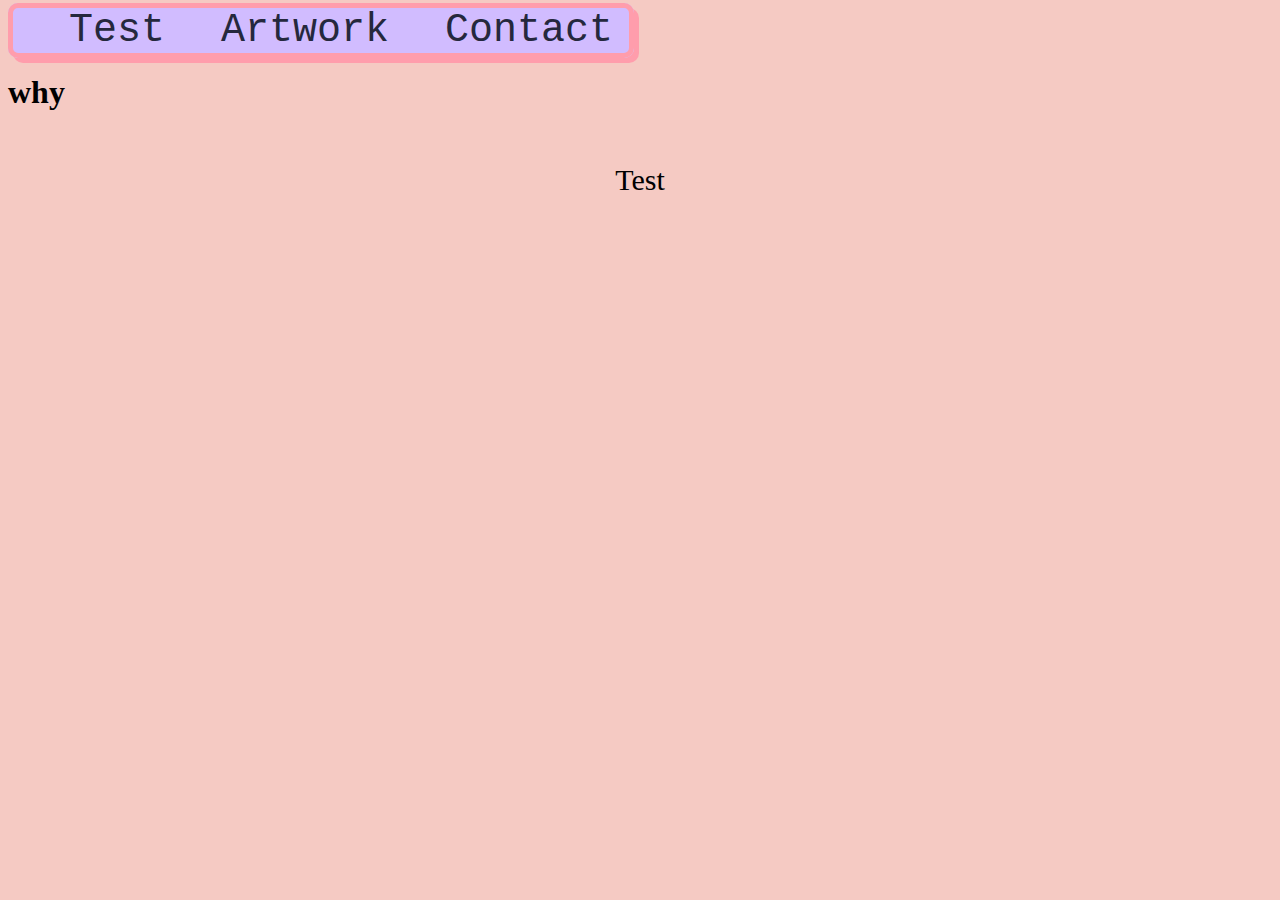
<file: Index.html>
<!DOCTYPE html>
<html>
<head>
    <title>Home</title>
    <link rel='stylesheet' href="styles.css"/>
</head>
<body>
    <div id="Nav">
    <ul>
        <li><a href="Test.html">Test</a></li>
        <li><a href="originalartwork.html">Artwork</a></li>
        <li><a href="Contact.html">Contact</a></li>
    </ul>
</div>

<h1> why </h1>

<div class="grid-container">
    <div class="about"></div>
    <p>Test </p>
  </div>



</body>

</html>
</file>
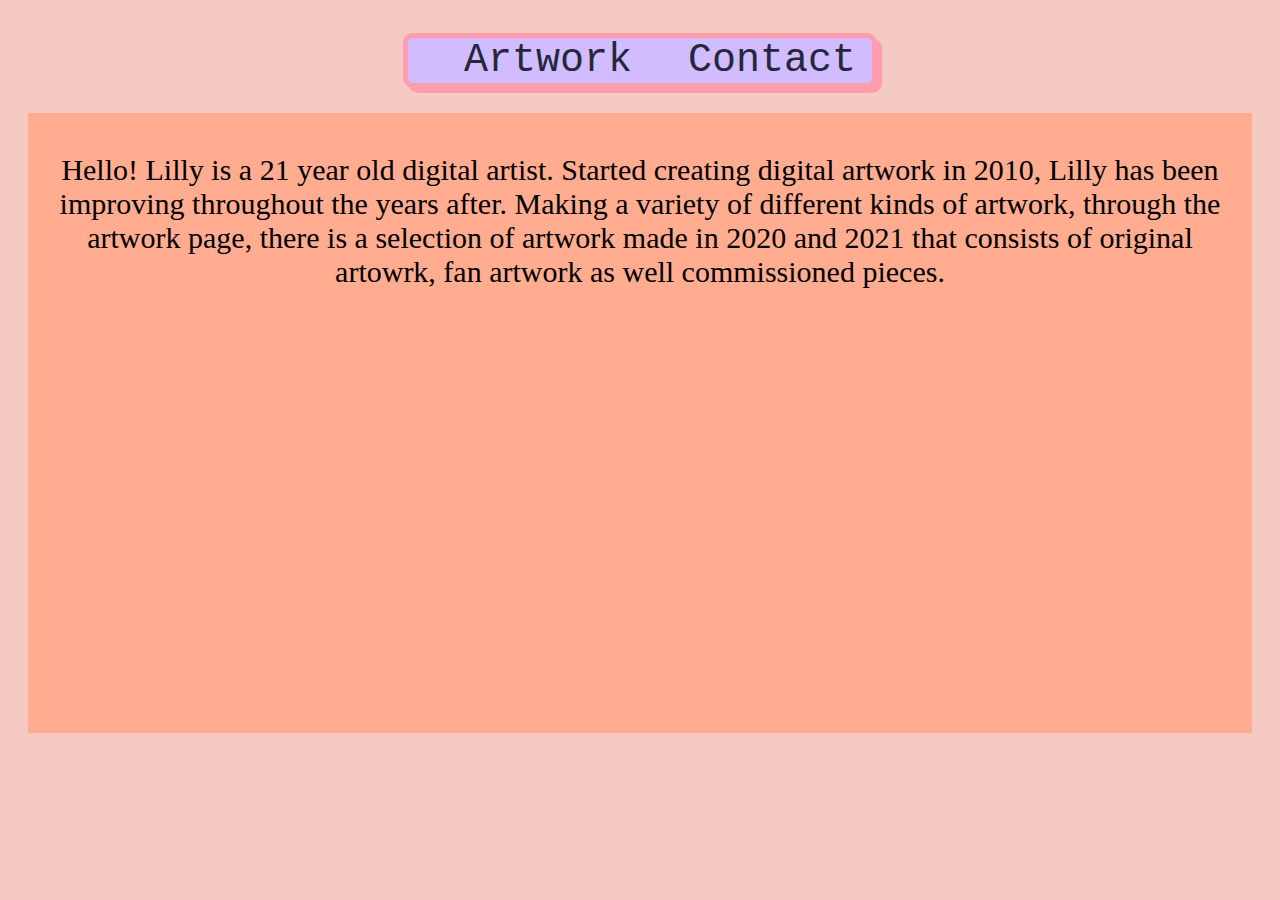
<file: index.html>
<!DOCTYPE html>
<html>
<head>
    <title>Home</title>
    <link rel='stylesheet' href="styles.css"/>
</head>
<body>
   
<div class="grid-container">
<div class="header">
    <ul>
        <li><a href="originalartwork.html">Artwork</a></li>
        <li><a href="Contact.html">Contact</a></li>
    </ul>
</div>

<div class="left" style="background-color: #f5cac3;"></div>
<div class="middle" style="background-color:#ffac91">
<p>Hello! Lilly is a 21 year old digital artist. Started creating digital artwork in 2010, Lilly has been
    improving throughout the years after. Making a variety of different kinds of artwork, through the artwork page,
    there is a selection of artwork made in 2020 and 2021 that consists of original artowrk, fan artwork as well
    commissioned pieces. 
</p></div>
<div class="right" style="background-color:#f5cac3"></div>
<div class="footer">

</div>

</div>


</body>

</html>
</file>
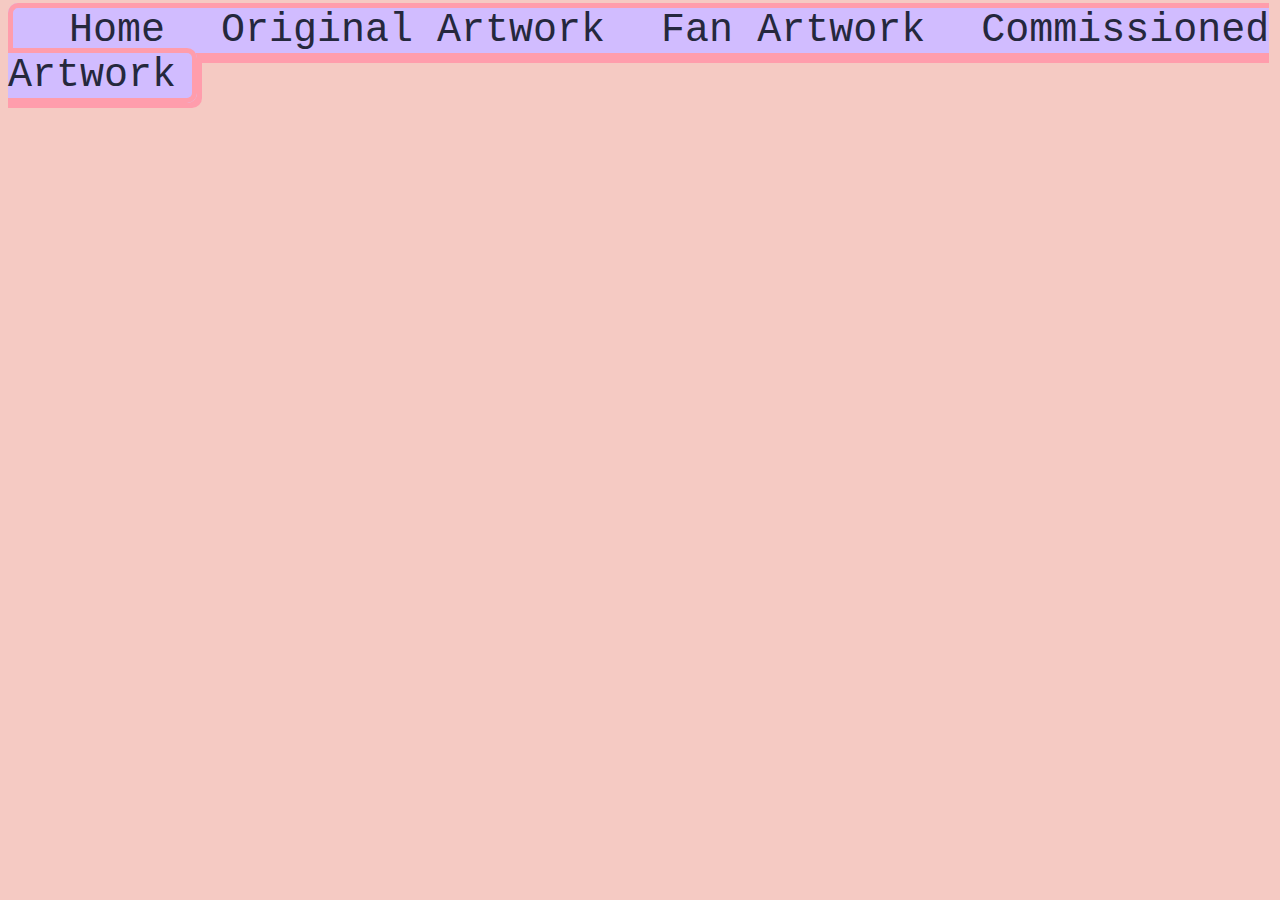
<file: Artwork.html>
<!DOCTYPE html>
<html>
<head>
    <title>Artwork</title>
    <link rel='stylesheet' href="styles.css"/>
</head>
<body>
    <div id="Nav">
<ul>
    <li><a href="index.html">Home</a></li>
    <li><a href="originalartwork.html">Original Artwork</a></li>
    <li><a href="FanArtwork.html">Fan Artwork</a></li>
    <li><a href="CommissionedArtwork.html">Commissioned Artwork</a></li>
</ul>
    </div>

</body>
</file>
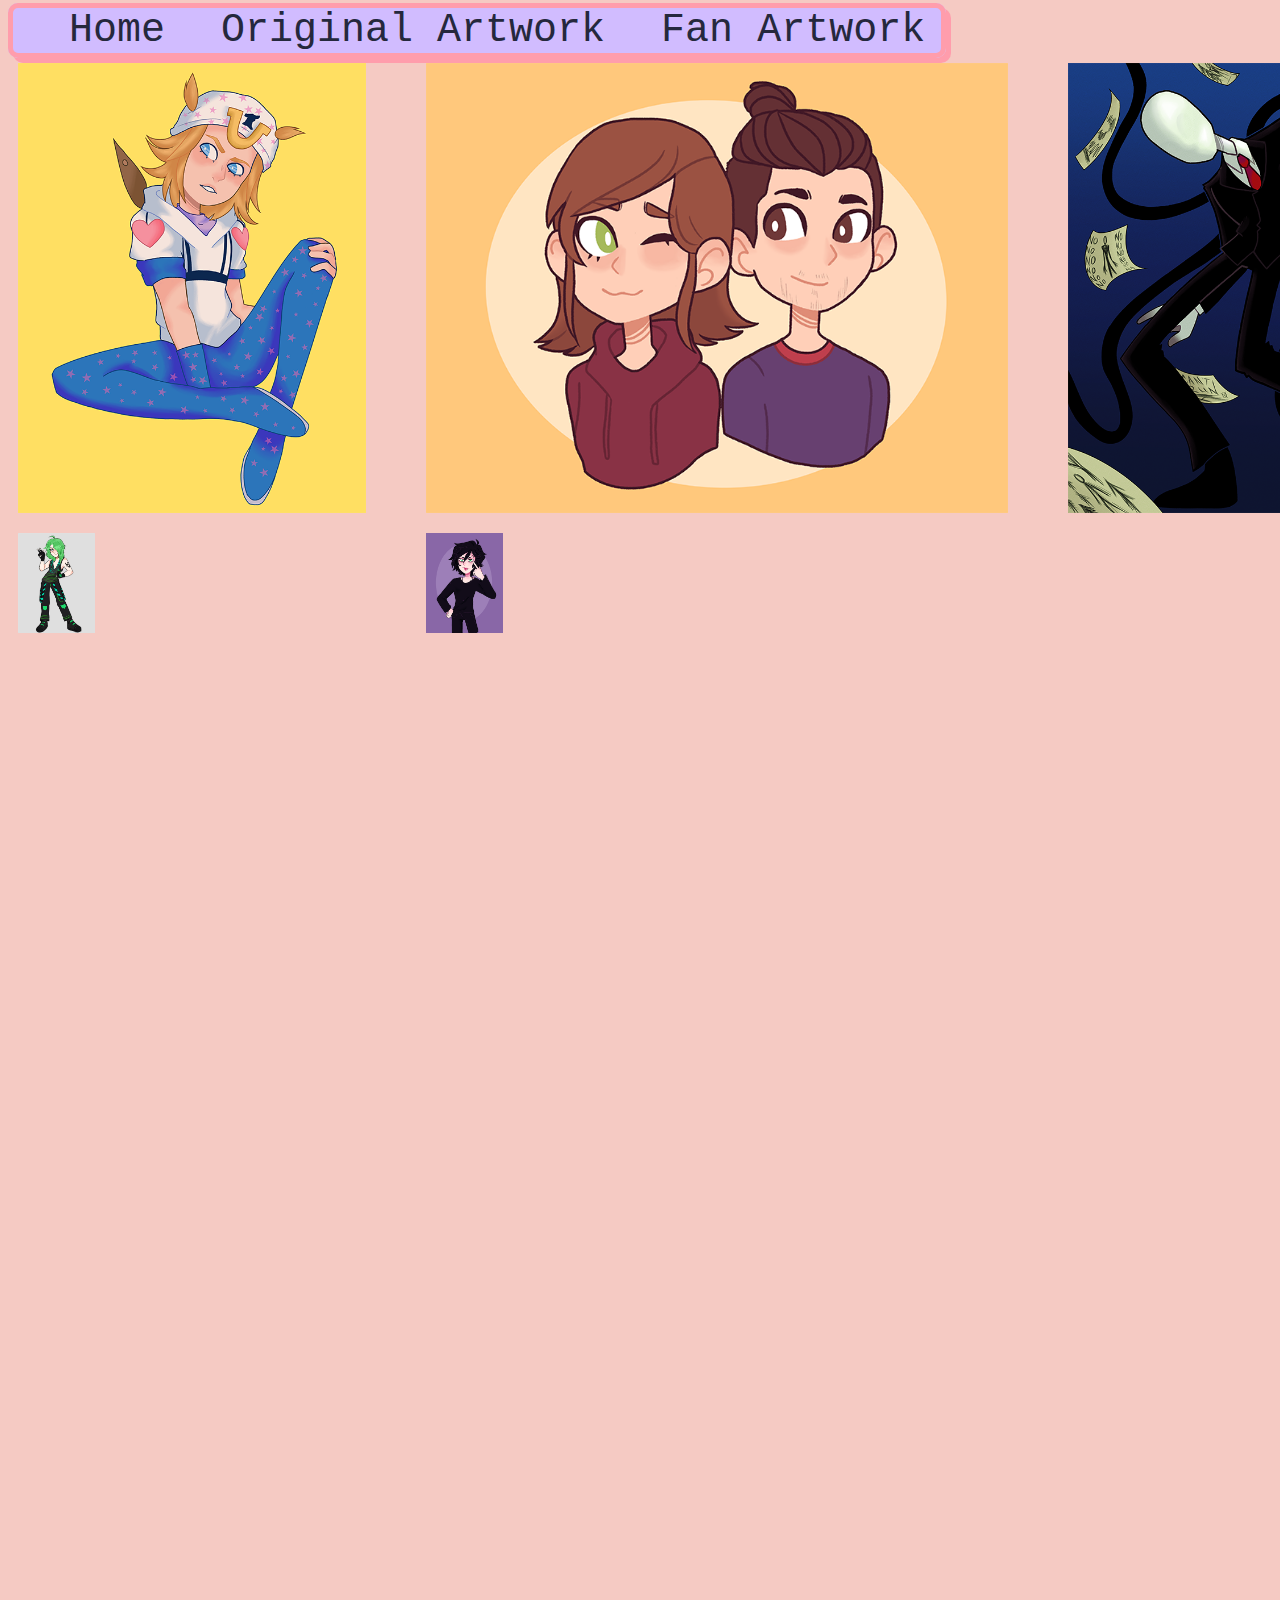
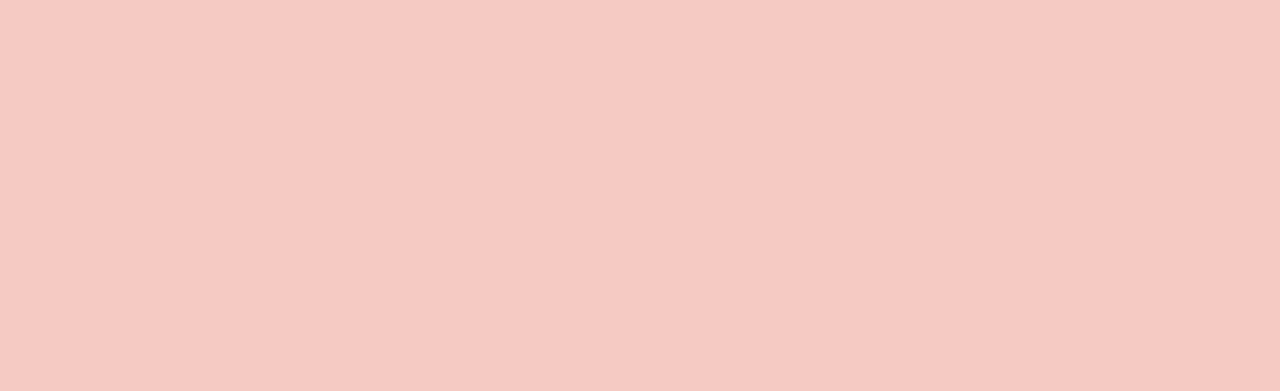
<file: Commissioned Artwork.html>
<!DOCTYPE html>
<html>
<head>
    <title>Commissioned Artwork</title>
    <link rel='stylesheet' href="commstyle.css"/>
</head>
<body>
    <div id="Nav">
        <ul>
            <li><a href="index.html">Home</a></li>
            <li><a href="original artwork.html">Original Artwork</a></li>
            <li><a href="Fan Artwork.html">Fan Artwork</a></li>
        </ul>
            </div>


    <div class="gallery">
            <img src="COMMISSIONED ARTWORK IMAGES/jjba.png">
            <img src="COMMISSIONED ARTWORK IMAGES/bustcomm.png" >
            <img src="COMMISSIONED ARTWORK IMAGES/sldnr.png" >
            <img src="COMMISSIONED ARTWORK IMAGES/inkling.png" >
            <img src="COMMISSIONED ARTWORK IMAGES/recentoc.png" >
            <img src="COMMISSIONED ARTWORK IMAGES/kiri.png" >
            <img src="COMMISSIONED ARTWORK IMAGES/greenoc.png" >
            <img src="COMMISSIONED ARTWORK IMAGES/gee.png" >
      </div>
      

</body>
</file>
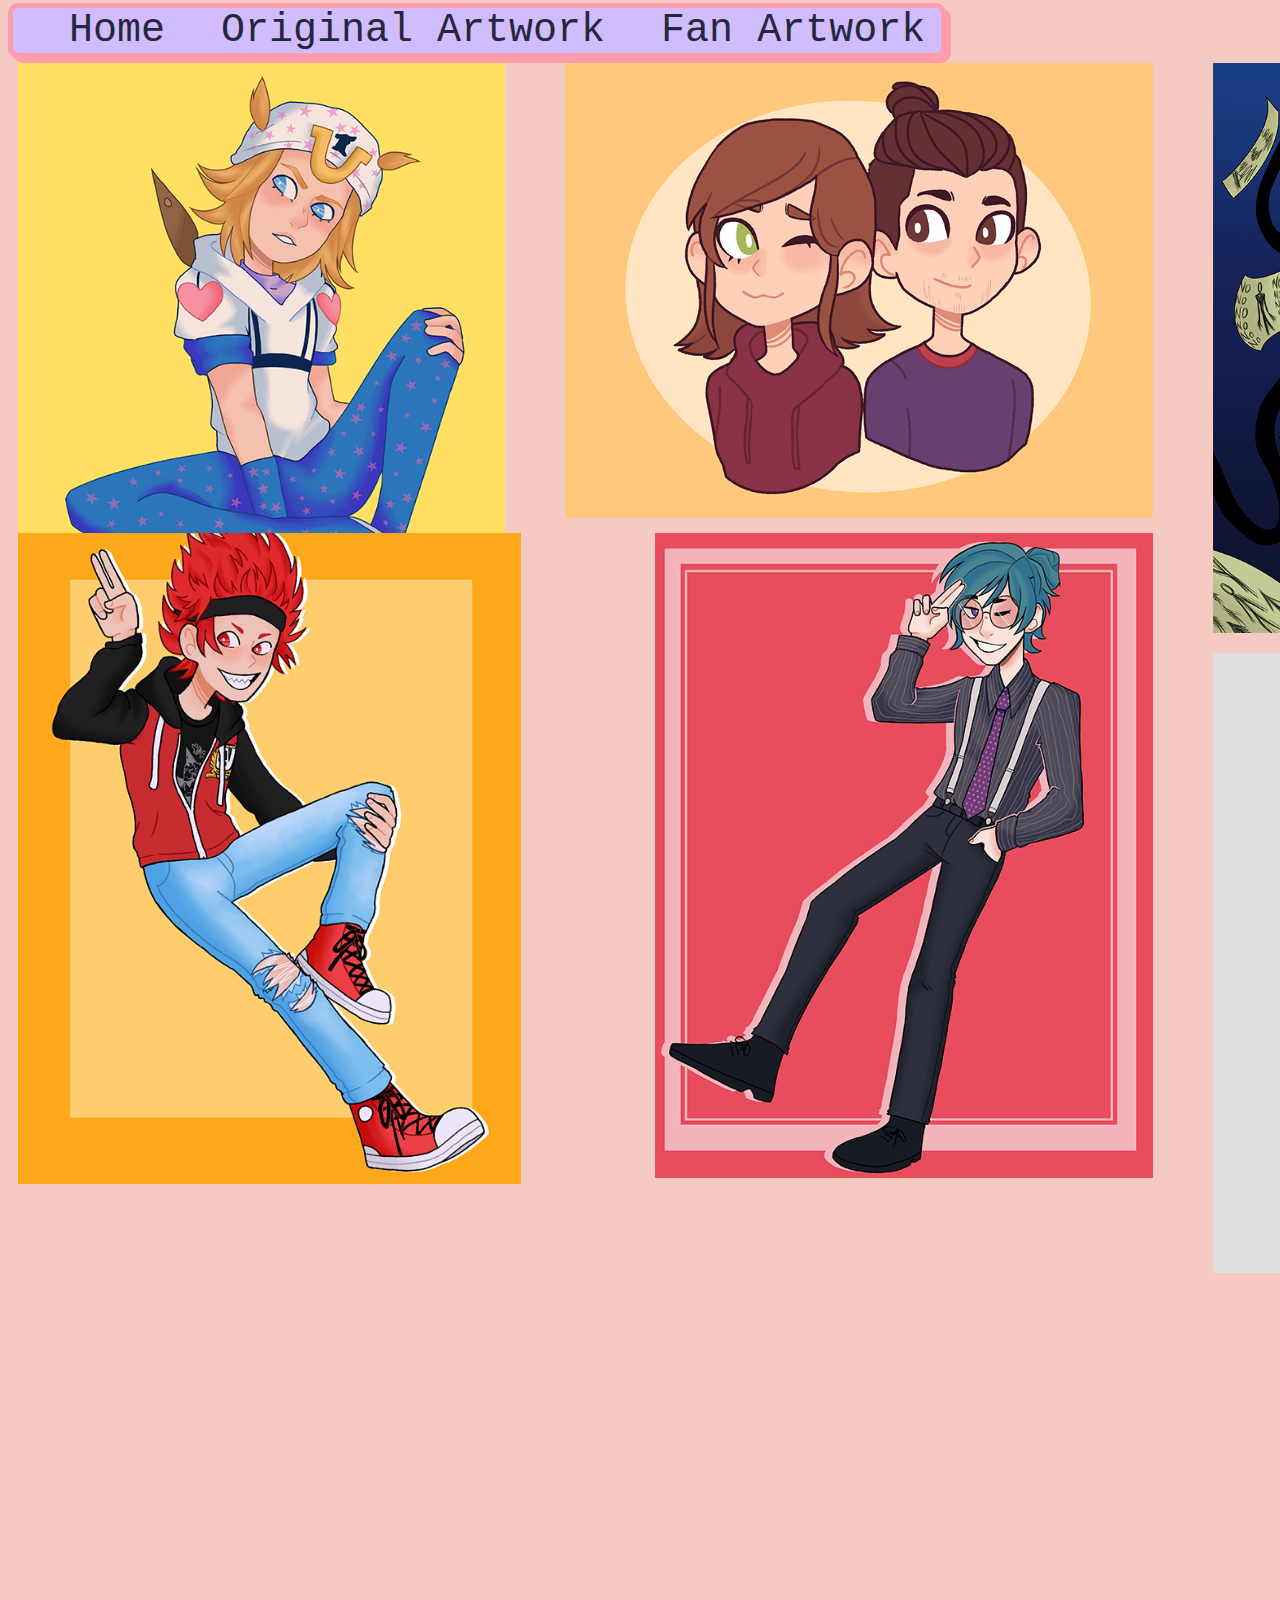
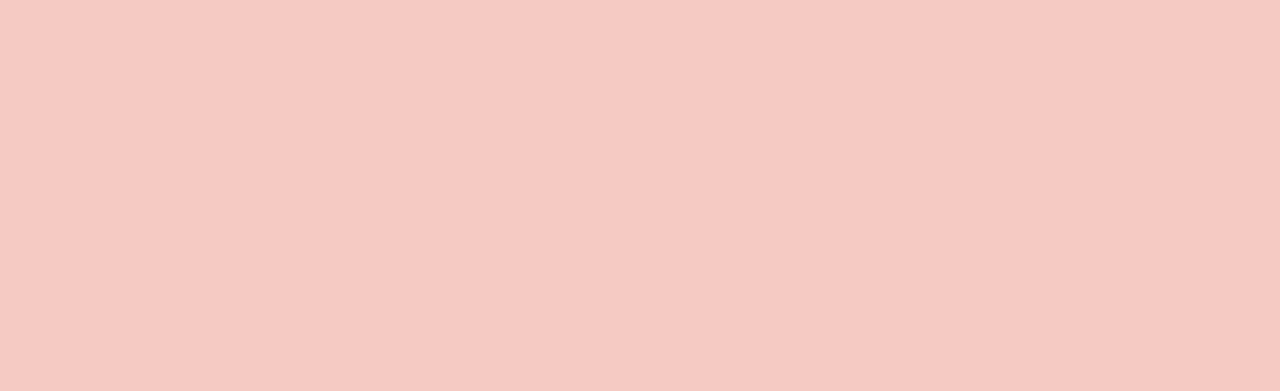
<file: CommissionedArtwork.html>
<!DOCTYPE html>
<html>
<head>
    <title>Commissioned Artwork</title>
    <link rel='stylesheet' href="commstyle.css"/>
</head>
<body>
    <div id="Nav">
        <ul>
            <li><a href="index.html">Home</a></li>
            <li><a href="originalartwork.html">Original Artwork</a></li>
            <li><a href="FanArtwork.html">Fan Artwork</a></li>
        </ul>
            </div>


    <div class="gallery">
            <img src="COMMISSIONED ARTWORK IMAGES/jjba.png" id="jjba">
            <img src="COMMISSIONED ARTWORK IMAGES/bustcomm.png" id="bustcomm">
            <img src="COMMISSIONED ARTWORK IMAGES/sldnr.png" id="sldnr">
            <img src="COMMISSIONED ARTWORK IMAGES/inkling.png" id="inkling">
            <img src="COMMISSIONED ARTWORK IMAGES/recentoc.png" id="recentoc">
            <img src="COMMISSIONED ARTWORK IMAGES/kiri.png" id="kiri">
            <img src="COMMISSIONED ARTWORK IMAGES/greenoc.png" id="greenoc">
            <img src="COMMISSIONED ARTWORK IMAGES/gee.png" id="gee">
      </div>
      

</body>
</file>
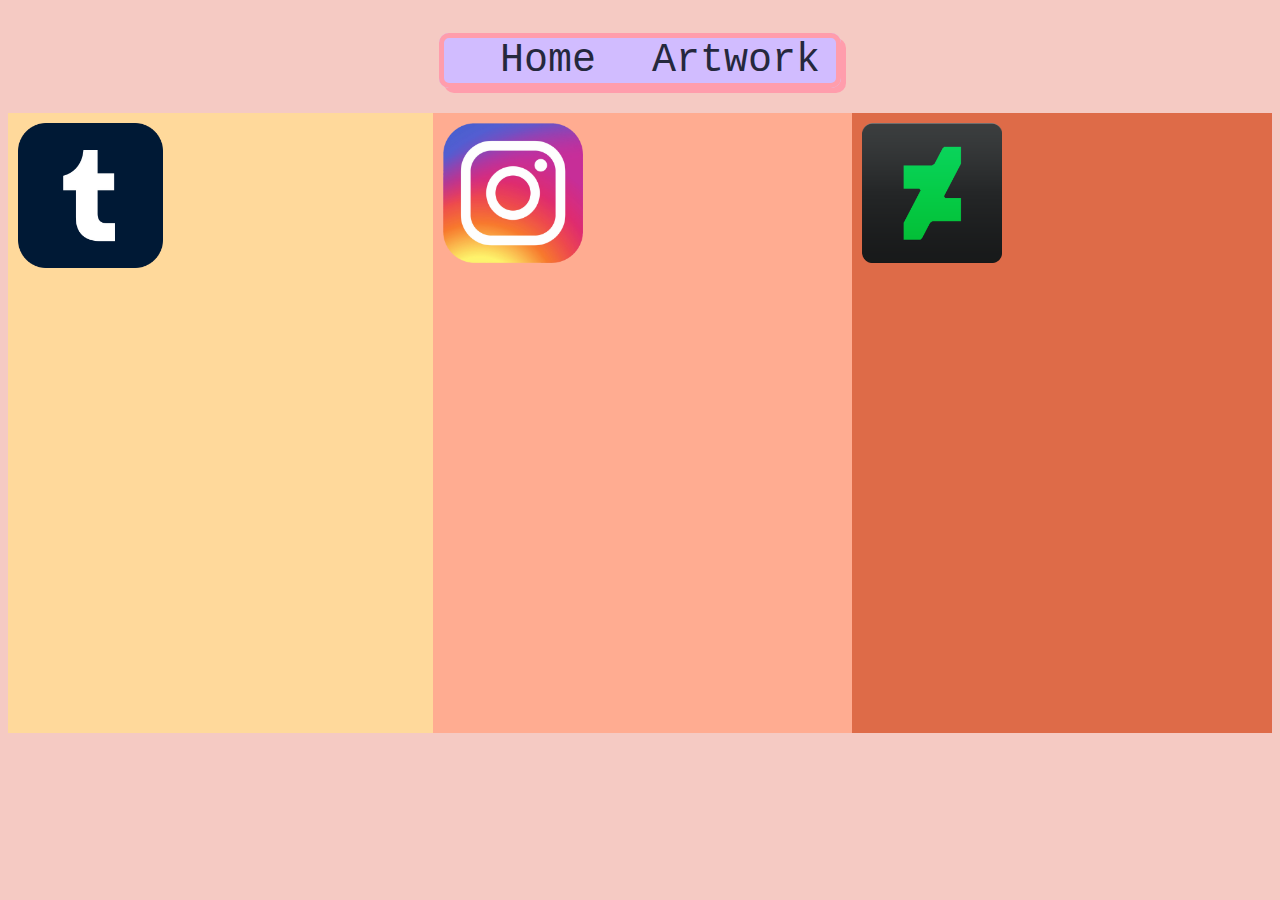
<file: Contact.html>
<!DOCTYPE html>
<html>
<head>
    <title>Contact</title>
    <link rel='stylesheet' href="contact.css"/>
</head>
<body>
    <div class="grid-container">
        <div class="header">
            <ul>
                <li><a href="index.html">Home</a></li>
                <li><a href="originalartwork.html">Artwork</a></li>
            </ul>
        </div>
        
        <div class="left" style="background-color: #ffd99b;">
            <a href="https://secondary-colorentimy.tumblr.com/"><img src="SOCIAL ICONS/tumblr.PNG" 
                alt="Tumblr" style="width:145px;height:145px;"></a></div>
        <div class="middle" style="background-color:#ffac91">
        <a href="https://www.instagram.com/secondary_colorentimy/"><img src="SOCIAL ICONS/Instagram.png" 
            alt="Instagram" style="width:140px;height:140px;"></a></div>
        <div class="right" style="background-color:#de6b48">
        <a href="https://www.deviantart.com/secondarycolorentimy"><img src="SOCIAL ICONS/deviantArt.PNG" 
            alt="DeviantArt" style="width:140px;height:140px;"></a></div>
        <div class="footer">
            <p></p>
        </div>
        
        </div>
    
</body>
</file>
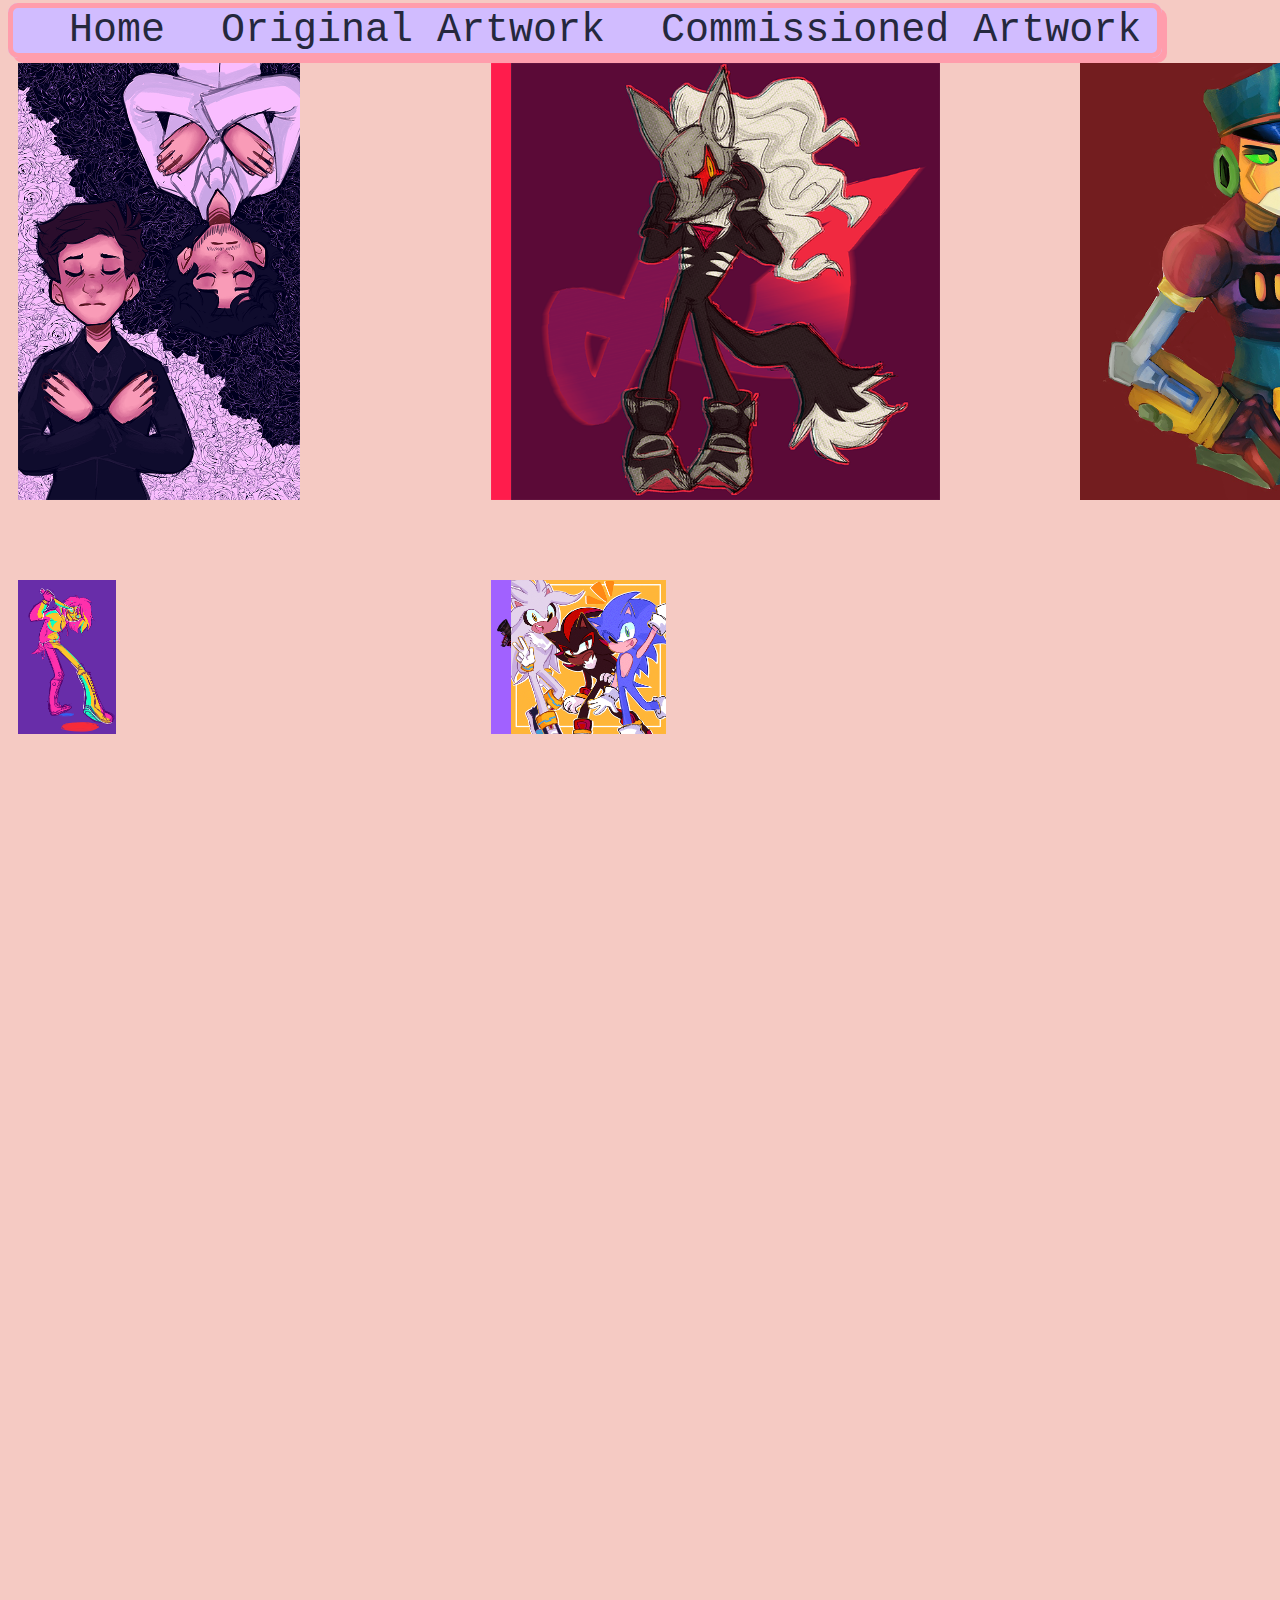
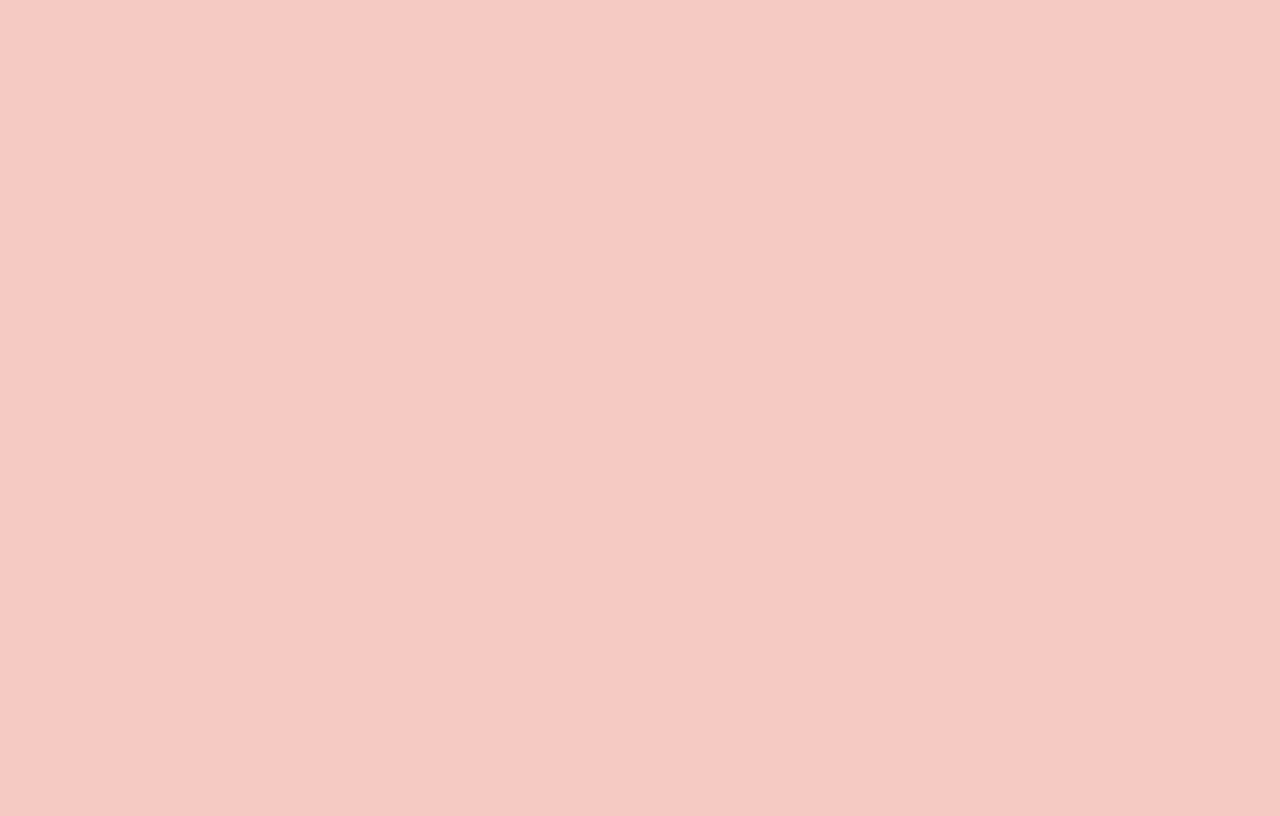
<file: Fan Artwork.html>
<!DOCTYPE html>
<html>
<head>
    <title>Fan Artwork</title>
    <link rel='stylesheet' href="fanstyles.css"/>
</head>
<body>

    <div id="Nav">
        <ul>
            <li><a href="index.html">Home</a></li>
            <li><a href="original artwork.html">Original Artwork</a></li>
            <li><a href="Commissioned Artwork.html">Commissioned Artwork</a></li>
        </ul>
            </div>
            <div class="gallery">
                    <img src="FAN ARTWORK IMAGES/UAUA.png" >
                    <img src="FAN ARTWORK IMAGES/rdhff.png" >
                    <img src="FAN ARTWORK IMAGES/infinite.png" >
                    <img src="FAN ARTWORK IMAGES/faraday.png" >
                    <img src="FAN ARTWORK IMAGES/clockwork.png" >
                    <img src="FAN ARTWORK IMAGES/jffmulti.png" >
                    <img src="FAN ARTWORK IMAGES/rabbit.png" >
                    <img src="FAN ARTWORK IMAGES/teamtripls.png">
              </div>

</body>
</file>
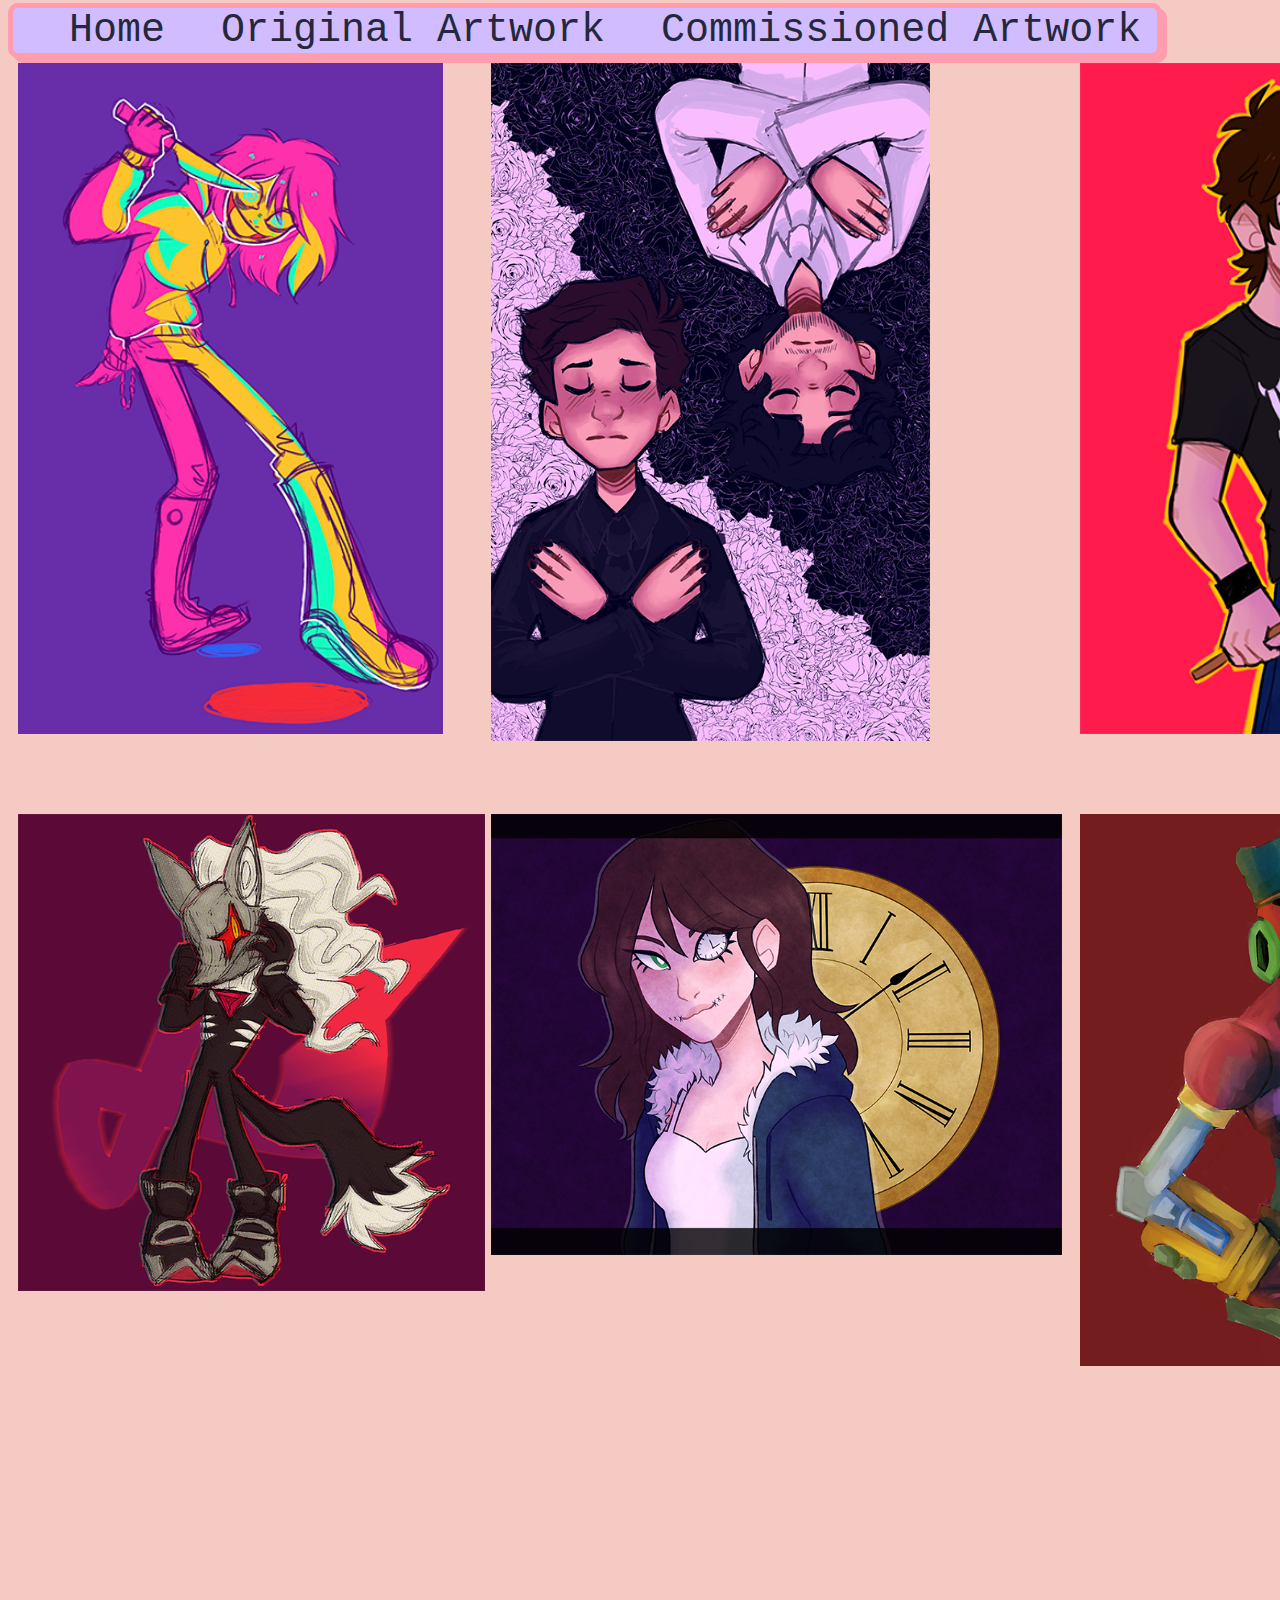
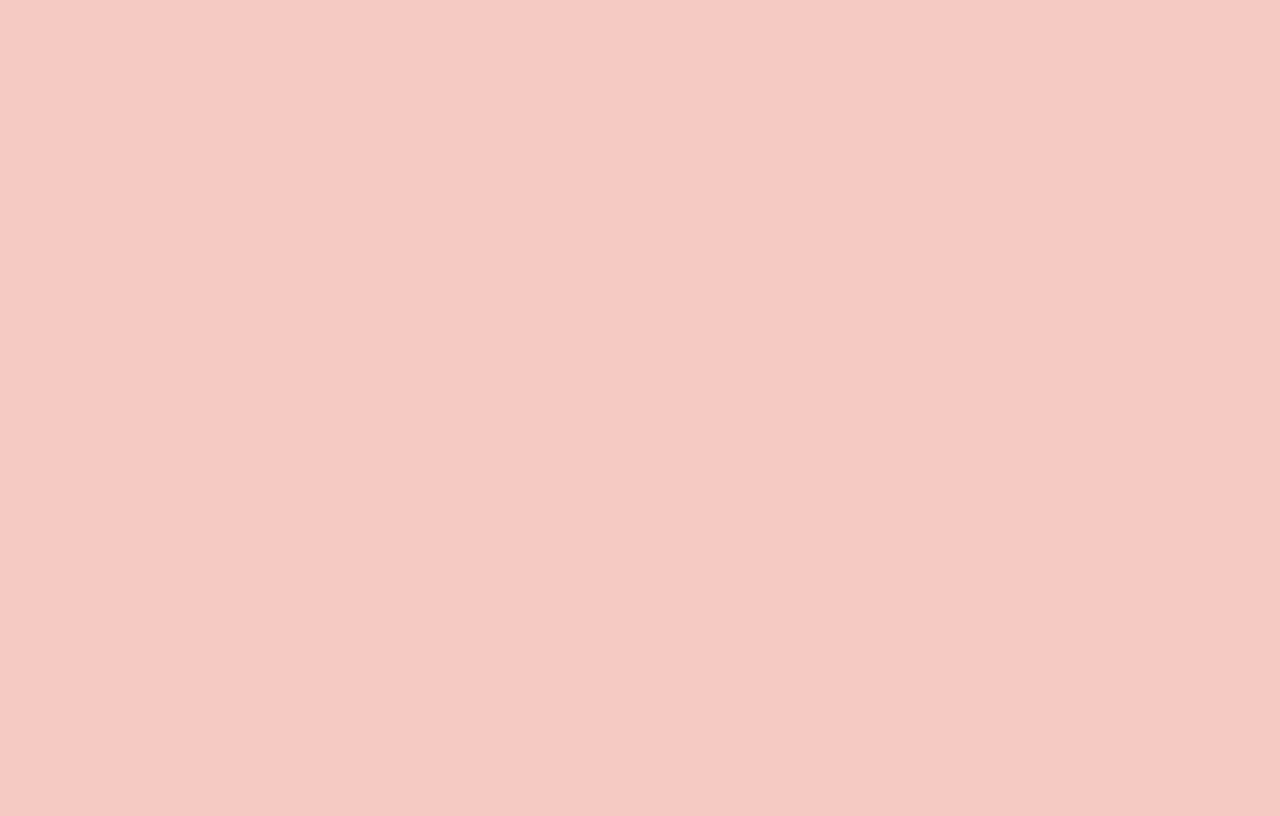
<file: FanArtwork.html>
<!DOCTYPE html>
<html>
<head>
    <title>Fan Artwork</title>
    <link rel='stylesheet' href="fanstyles.css"/>
</head>
<body>

  
        <ul>
            <li><a href="index.html">Home</a></li>
            <li><a href="originalartwork.html">Original Artwork</a></li>
            <li><a href="CommissionedArtwork.html">Commissioned Artwork</a></li>
        </ul>
           
            <div class="gallery">
                    <img src="FAN ARTWORK IMAGES/UAUA.png" id="UAUA" >
                    <img src="FAN ARTWORK IMAGES/rdhff.png" id="rdhff">
                    <img src="FAN ARTWORK IMAGES/infinite.png" id="infinite">
                    <img src="FAN ARTWORK IMAGES/faraday.png" id="faraday">
                    <img src="FAN ARTWORK IMAGES/clockwork.png" id="clockwork">
                    <img src="FAN ARTWORK IMAGES/jffmulti.png" id="jffmulti">
                    <img src="FAN ARTWORK IMAGES/rabbit.png" id="rabbit">
                    <img src="FAN ARTWORK IMAGES/teamtripls.png" id="teamtripls">
              </div>

</body>
</file>
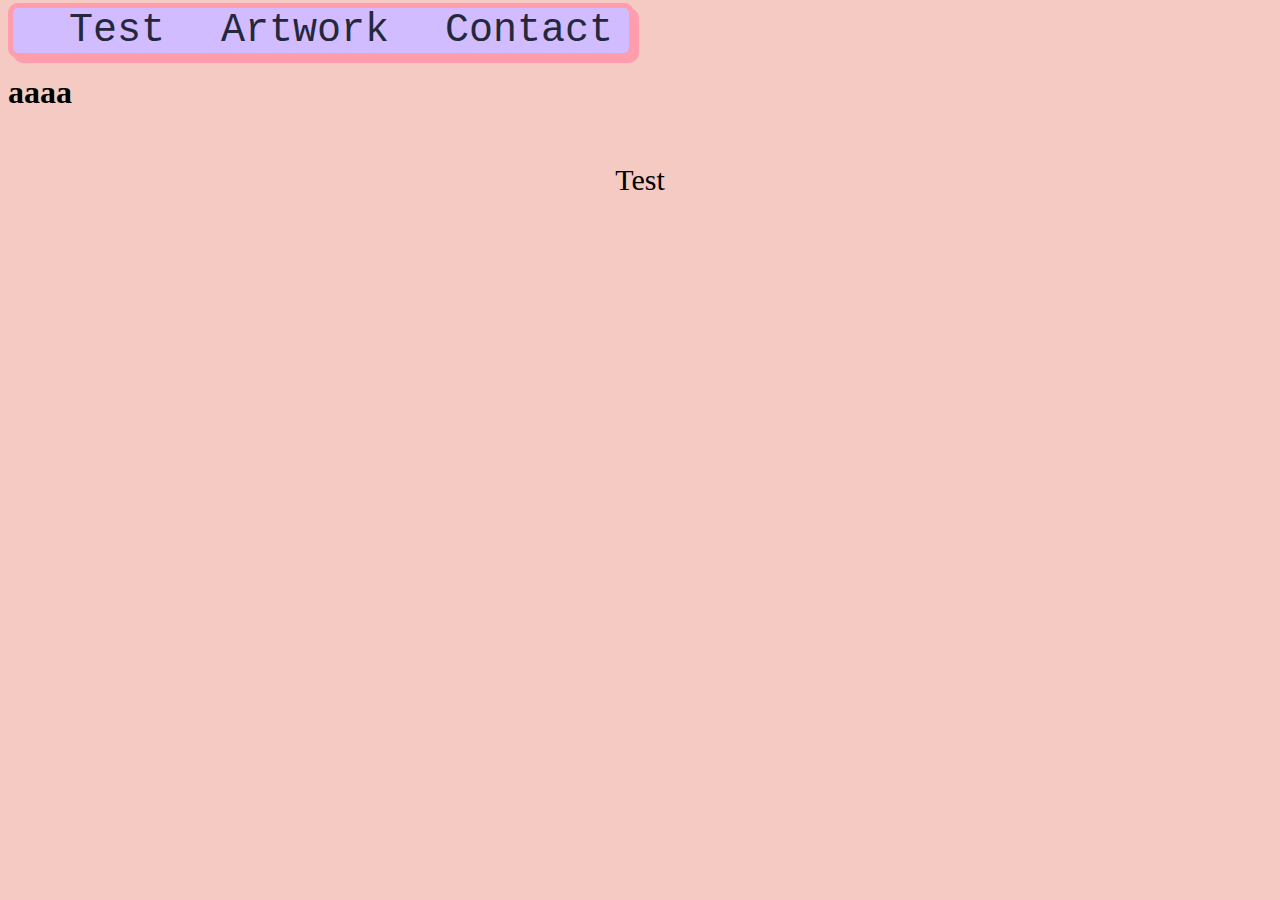
<file: Homepage.html>
<!DOCTYPE html>
<html>
<head>
    <title>Homepage</title>
    <link rel='stylesheet' href="styles.css"/>
</head>
<body>
    <div id="Nav">
    <ul>
        <li><a href="Test.html">Test</a></li>
        <li><a href="Artwork.html">Artwork</a></li>
        <li><a href="Contact.html">Contact</a></li>
    </ul>
</div>

<h1> aaaa</h1>

<div class="grid-container">
    <div class="about"></div>
    <p>Test </p>
  </div>



</body>

</html>
</file>
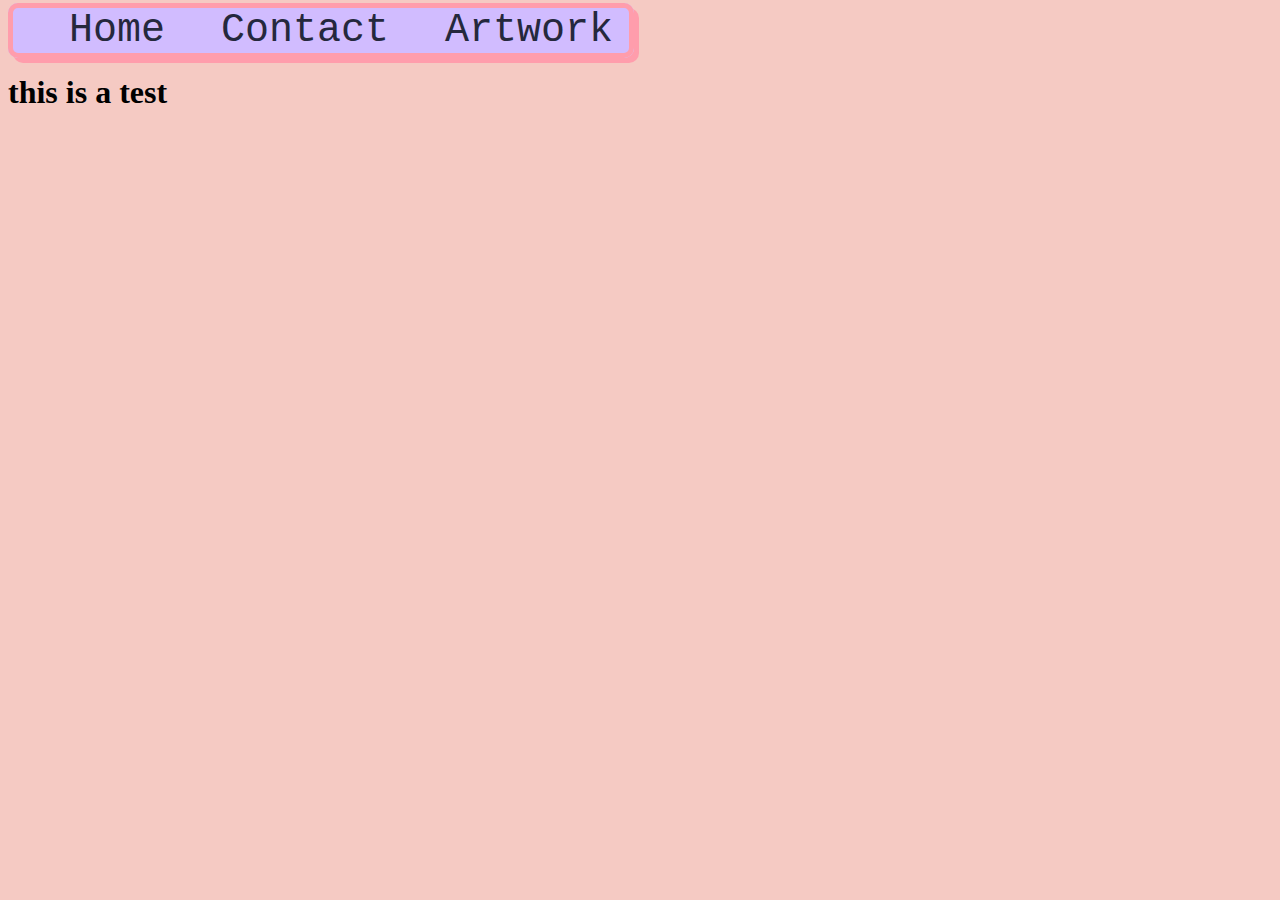
<file: index2.html>
<!DOCTYPE html>
<html>
<head>
    <title>Test</title>
    <link rel='stylesheet' href="styles.css"/>
</head>
<body>
    <div id="Nav4">
        <ul>
            <li><a href="index.html">Home</a></li>
            <li><a href="index4.html">Contact</a></li>
            <li><a href="index3.html">Artwork</a></li>
        </ul>
    </div>

    <h1> this is a test </h1>
</body>
</file>
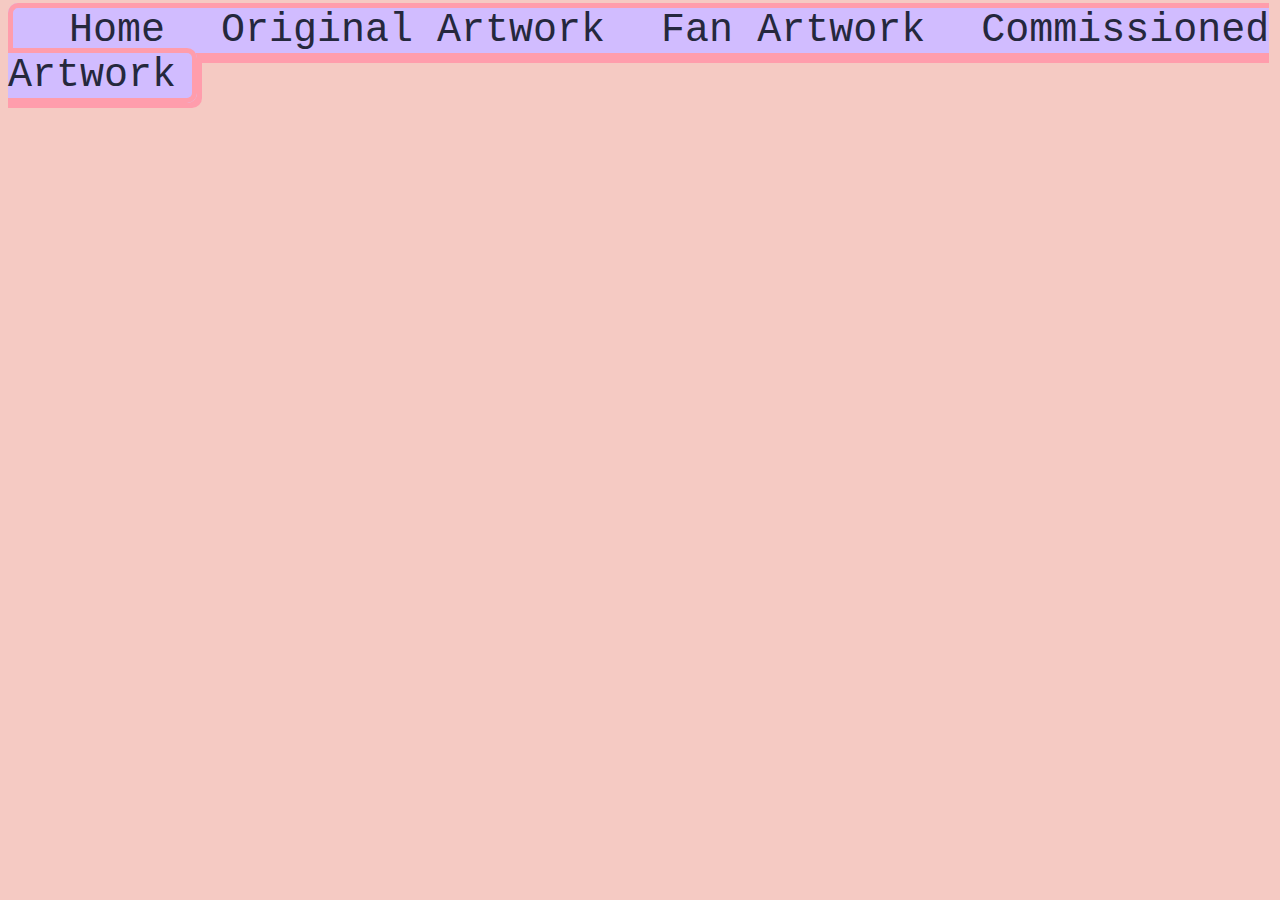
<file: index3.html>
<!DOCTYPE html>
<html>
<head>
    <title>Artwork</title>
    <link rel='stylesheet' href="styles.css"/>
</head>
<body>
    <div id="Nav3">
<ul>
    <li><a href="index.html">Home</a></li>
    <li><a href="">Original Artwork</a></li>
    <li><a href="">Fan Artwork</a></li>
    <li><a href="">Commissioned Artwork</a></li>
</ul>
    </div>

</body>
</file>
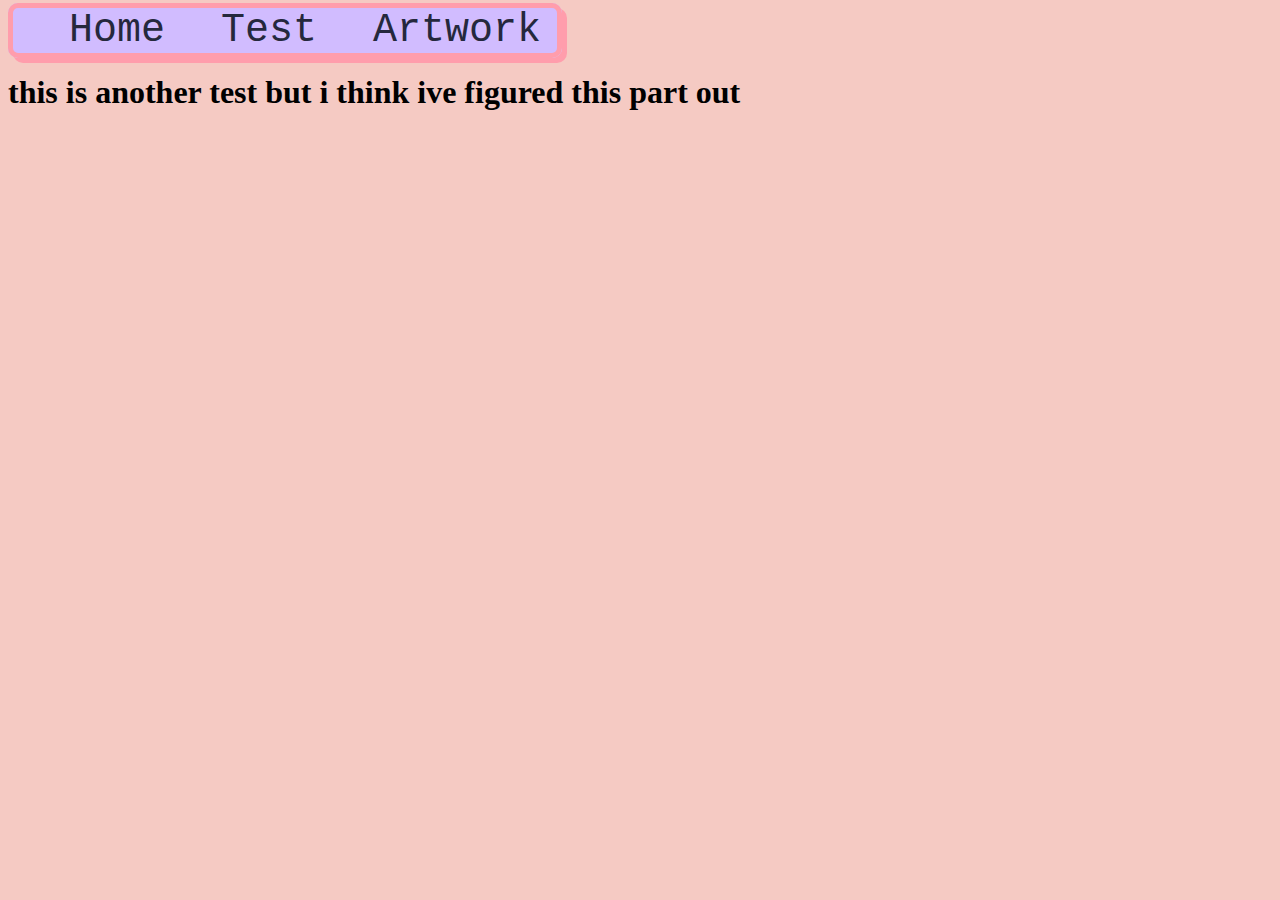
<file: index4.html>
<!DOCTYPE html>
<html>
<head>
    <title>Contact</title>
    <link rel='stylesheet' href="styles.css"/>
</head>
<body>
    <div id="Nav2">
        <ul>
            <li><a href="index.html">Home</a></li>
            <li><a href="index2.html">Test</a></li>
            <li><a href="index3.html">Artwork</a></li>
        </ul>
    </div>

    <h1> this is another test but i think ive figured this part out </h1>
</body>
</file>
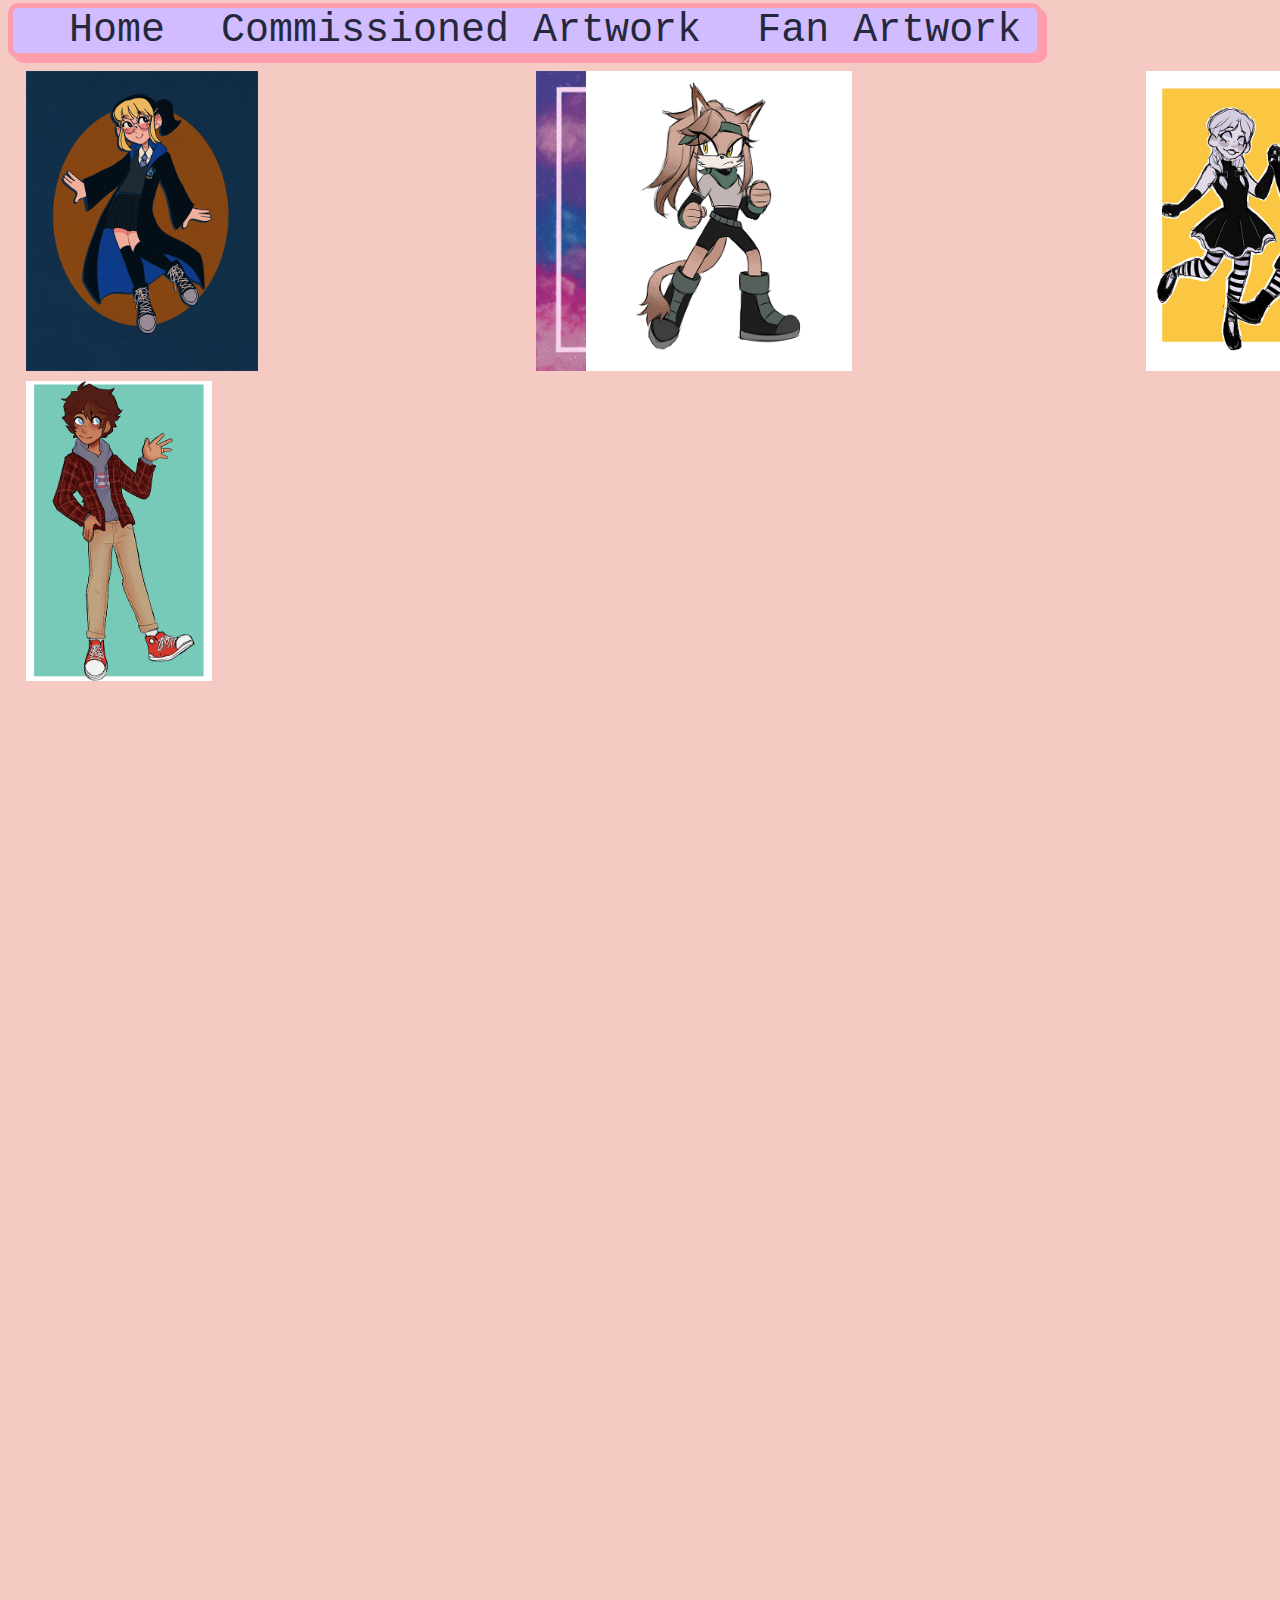
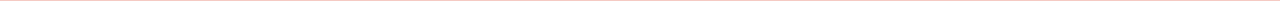
<file: original artwork.html>
<!DOCTYPE html>
<html>
<head>
    <title>Original Artwork</title>
    <link rel='stylesheet' href="ocstyles.css"/>
</head>
<body>

    <div id="Nav">
        <ul>
            <li><a href="index.html">Home</a></li>
            <li><a href="Commissioned Artwork.html">Commissioned Artwork</a></li>
            <li><a href="Fan Artwork.html">Fan Artwork</a></li>
        </ul>
            </div>

            <div class="gallery">
                    <img src="ORIGINAL ARTWORK IMAGES/personahp.png" >
                    <img src="ORIGINAL ARTWORK IMAGES/rkstrJ.png" >
                    <img src="ORIGINAL ARTWORK IMAGES/soc.png" >
                    <img src="ORIGINAL ARTWORK IMAGES/mimes.png" >
                    <img src="ORIGINAL ARTWORK IMAGES/resad.png" >
                    <img src="ORIGINAL ARTWORK IMAGES/circa.png" >
                    <img src="ORIGINAL ARTWORK IMAGES/jace.png" >
                    <img src="ORIGINAL ARTWORK IMAGES/chfllbdy.png" >
              </div>

</body>
</file>
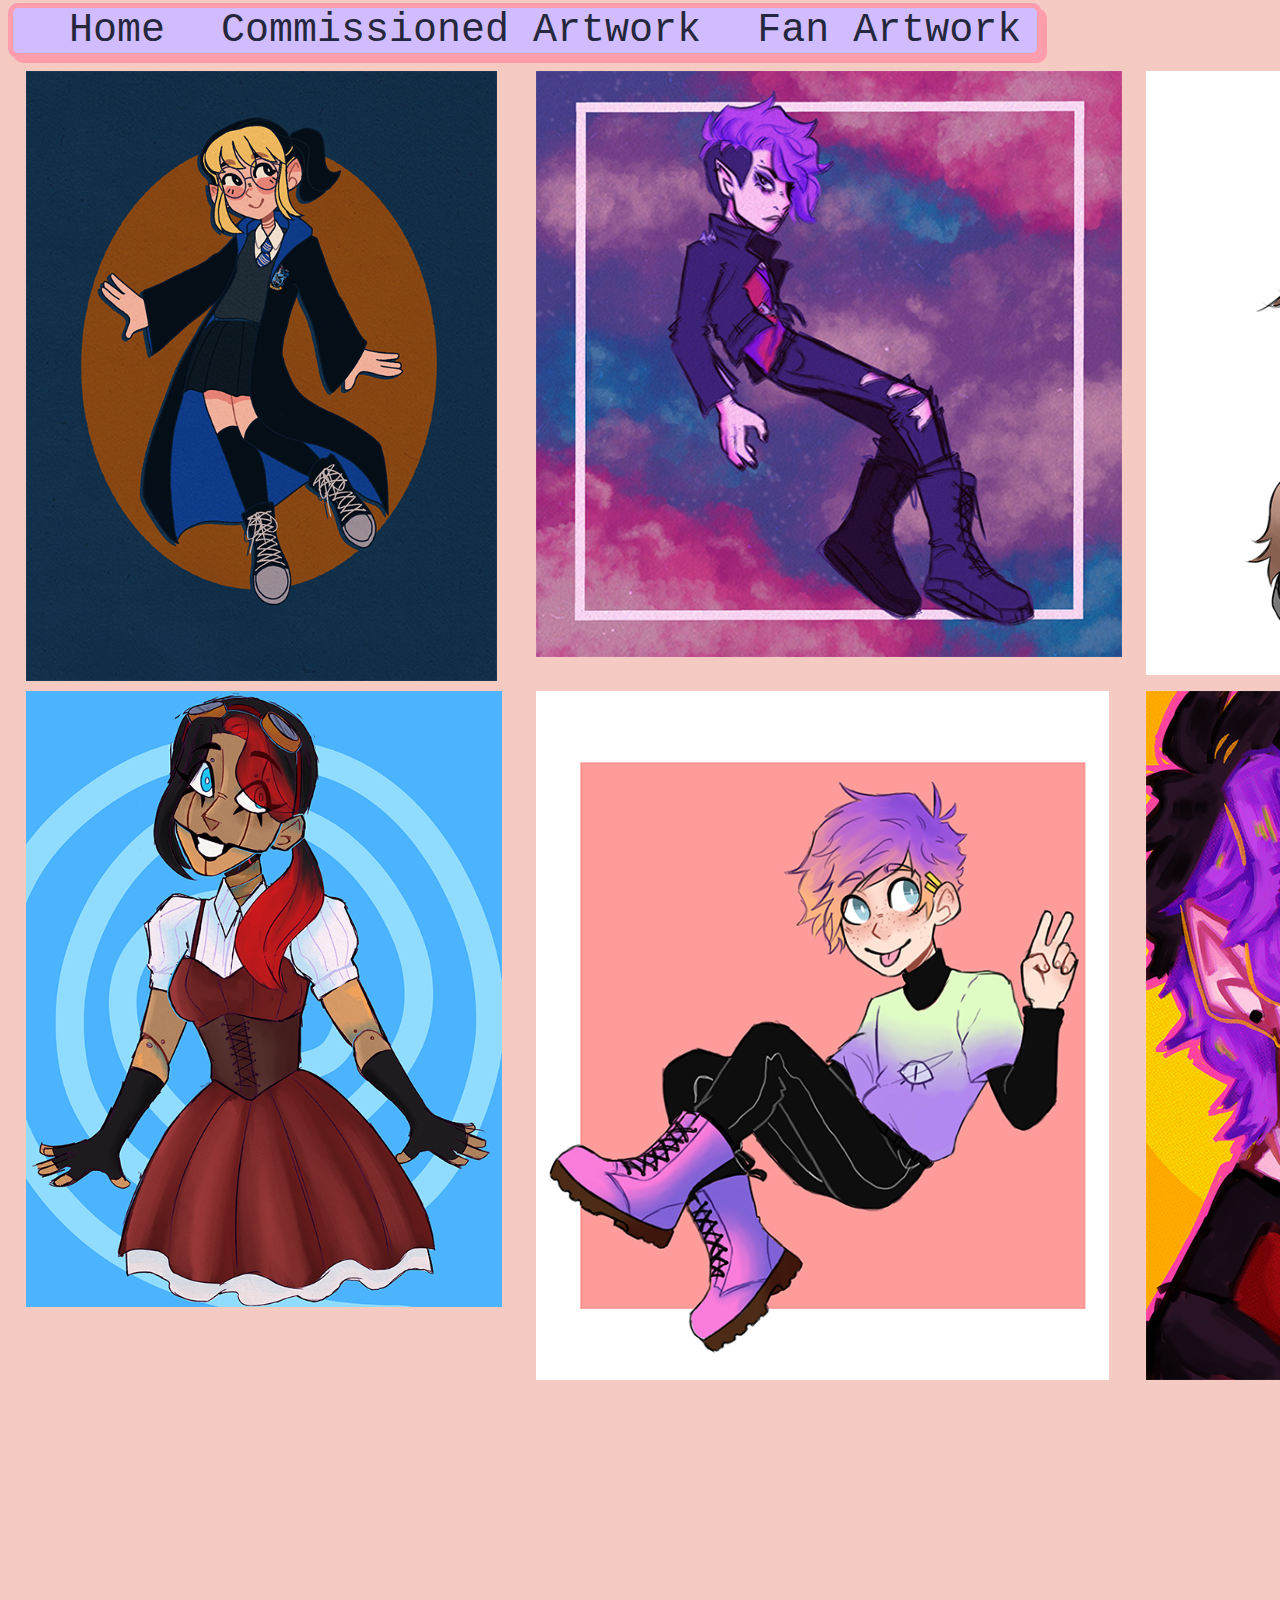
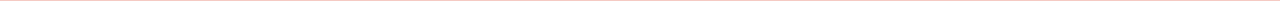
<file: originalartwork.html>
<!DOCTYPE html>
<html>
<head>
    <title>Original Artwork</title>
    <link rel='stylesheet' href="ocstyles.css"/>
</head>
<body>

        <ul>
            <li><a href="index.html">Home</a></li>
            <li><a href="CommissionedArtwork.html">Commissioned Artwork</a></li>
            <li><a href="FanArtwork.html">Fan Artwork</a></li>
        </ul>
           

            <div class="gallery">
                    <img src="ORIGINAL ARTWORK IMAGES/personahp.png" id="personahp" >
                    <img src="ORIGINAL ARTWORK IMAGES/rkstrJ.png" id="rkstrJ">
                    <img src="ORIGINAL ARTWORK IMAGES/soc.png" id="soc">
                    <img src="ORIGINAL ARTWORK IMAGES/mimes.png" id="mimes">
                    <img src="ORIGINAL ARTWORK IMAGES/resad.png" id="resad">
                    <img src="ORIGINAL ARTWORK IMAGES/circa.png" id="circa">
                    <img src="ORIGINAL ARTWORK IMAGES/jace.png" id="jace">
                    <img src="ORIGINAL ARTWORK IMAGES/chfllbdy.png" id="chfllbdy">
              </div>

</body>
</file>
<file: styles.css>
body{
  background-color: #f5cac3;
}

.header{
grid-area:header;
text-align:center;
padding: 30px;
background-color: #f5cac3;
}

ul{
  font-family: 'Courier New', Courier, monospace;
  font-size: 40px;
  margin:0;
  padding:5;
  background-color: #d1bcff;
  border: 5px solid #ff9dac;
  box-shadow: 5px 5px #ff9dac;
  width: 275px;
  border-radius: 10px;
  list-style-type:none;
  display: inline;
}

.grid-container {
display: grid;
grid-template-areas: 
  'header header header' 
  'left middle right' 
  'footer footer footer';
  
  }

.left, .middle, .right{
padding:10px;
height: 600px;

}

.left{
grid-area: left;

}

.middle{
grid-area: middle;
}
p{
text-align:center;
font-size:30px

}

.right{
grid-area: right;
}

.footer{
grid-area:footer;
background-color: #f5cac3;
text-align:center;
padding:10px;

}

li{
 float:center;
 display:inline;
 text-align:center;
}

li a{
 display:inline;
 color: #25283d;
 text-align: center;
 padding: 14px 16px;
 text-decoration: none;
}


@media only screen and (max-width: 767px) {
ul {
list-style-type: none;
margin: 0;
padding: 0;
width: 200px;
background-color: #d1bcff;
border:none;
}

li a {
display: block;
color: #25283d;
padding: 8px 16px;
text-decoration: none;
background-color: #d1bcff
}

.grid-container  {
  grid-template-areas: 
    'header header header header header header' 
    'left left left left left left' 
    'middle middle middle middle middle middle' 
    'right right right right right right' 
    'footer footer footer footer footer footer';
}
p{
  grid-area:right;
}
.right{
  background-color:#de6b48;
}
.middle{
  background-color: #f5cac3;
}
}
</file>
<file: commstyle.css>
body{
  background-color: #f5cac3;
}

ul{
  font-family: 'Courier New', Courier, monospace;
  font-size: 40px;
  margin:0;
  padding:5;
  background-color: #d1bcff;
  border: 5px solid #ff9dac;
  box-shadow: 5px 5px #ff9dac;
  width: 275px;
  border-radius: 10px;
  list-style-type:none;
  display: inline;
}

li{
  float:center;
  display:inline;
  text-align:center;
}

li a{
  display:inline;
  color: #25283d;
  text-align: center;
  padding: 14px 16px;
  text-decoration: none;
}

.gallery{
  display: grid;
grid-template-columns: 400px 300px 330px 300px px 340px;
grid-template-rows: 450px 100px 500px 500px 300px;
gap: 20px 40px;
grid-template-areas:
  "jjba bustcomm bustcomm sldnr inkling ."
  "kiri kiri recentoc sldnr inkling ."
  "kiri kiri recentoc greenoc gee ."
  ". . . . . .";
}
img{
  height:100%;
  padding:10px;

}

#jjba { grid-area: jjba; height: 140%;
}
#bustcomm { grid-area: bustcomm; height: 101% }
#sldnr { grid-area: sldnr; height: 100%;}
#inkling { grid-area: inkling; }
#recentoc { grid-area: recentoc; height: 104%}
#kiri { grid-area: kiri; height: 105%; }
#greenoc { grid-area: greenoc; height: 124% }
#gee { grid-area: gee; height: 110% }

@media only screen and (max-width: 767px) {
  img {
      height: auto;
      object-fit:fill;
      object-position:bottom;
      padding:10px;
    }
    .gallery{
        display: block;
        grid-template-columns: 1fr;
        grid-template-rows: 300px;
        grid-row-gap: 10px;

    }
    ul {
list-style-type: none;
margin: 0;
padding: 0;
width: 200px;
background-color: #d1bcff;
border:none;
}

li a {
display: block;
color: #25283d;
padding: 8px 16px;
text-decoration: none;
background-color: #d1bcff
}
li a.active{
background-color: #f497da;
color: white;
}
}
</file>
<file: contact.css>
body{
  background-color: #f5cac3;
}
.header{
  grid-area:header;
  text-align:center;
  padding: 30px;
  background-color: #f5cac3;
}

ul{
    font-family: 'Courier New', Courier, monospace;
    font-size: 40px;
    margin:0;
    padding:5;
    background-color: #d1bcff;
    border: 5px solid #ff9dac;
    box-shadow: 5px 5px #ff9dac;
    width: 275px;
    border-radius: 10px;
    list-style-type:none;
    display: inline;
}

.grid-container {
  display: grid;

  grid-template-areas: 
    'header header header' 
    'left middle right' 
    'footer footer footer';
    
    }

.left, .middle, .right{
  padding:10px;
  height: 600px;


}

.left{
  grid-area: left;

}

.middle{
  grid-area: middle;
}


.right{
  grid-area: right;
}

img{
 width:40%;
}
.footer{
  grid-area:footer;
  background-color: #f5cac3;
  text-align:center;
  padding:10px;
  
}

 li{
   float:center;
   display:inline;
   text-align:center;
 }
 
 li a{
   display:inline;
   color: #25283d;
   text-align: center;
   padding: 14px 16px;
   text-decoration: none;
 }
 

@media only screen and (max-width: 767px) {
ul {
  list-style-type: none;
  margin: 0;
  padding: 0;
  width: 200px;
  background-color: #d1bcff;
  border:none;
}

li a {
  display: block;
  color: #25283d;
  padding: 8px 16px;
  text-decoration: none;
  background-color: #d1bcff
}

.grid-container  {
    grid-template-areas: 
      'header header header header header header' 
      'left left left left left left' 
      'middle middle middle middle middle middle' 
      'right right right right right right' 
      'footer footer footer footer footer footer';
  }

}
</file>
<file: fanstyles.css>
body{
    background-color: #f5cac3;
}

ul{
    font-family: 'Courier New', Courier, monospace;
    font-size: 40px;
    margin:0;
    padding:5;
    background-color: #d1bcff;
    border: 5px solid #ff9dac;
    box-shadow: 5px 5px #ff9dac;
    width: 275px;
    border-radius: 10px;
    list-style-type:none;
    display: inline;
}

li{
    float:center;
    display:inline;
    text-align:center;
  }
  
  li a{
    display:inline;
    color: #25283d;
    text-align: center;
    padding: 14px 16px;
    text-decoration: none;
  }


.gallery{
    display: grid;
    grid-template-columns: 453.3px 0px 548.6px 490px 487.2px;
    grid-template-rows: 436.9px 154.5px 440.9px 402.4px 600px;
    grid-gap: 80px 20px;
    grid-template-areas:
      "jffmulti UAUA overdrive rdhff rabbit"
      "jffmulti UAUA overdrive rdhff rabbit"
      "infinite clockwork clockwork faraday teamtripls"
      ". . . . .";
  }
  #jffmulti { grid-area: jffmulti; }
  #UAUA { grid-area: UAUA;
  height:101%; }
  #overdrive { grid-area: overdrive; }
  #rdhff { grid-area: rdhff; }
  #infinite { grid-area: infinite;
  height: 108%; }
  #faraday { grid-area: faraday; 
  height: 125%;}
  #clockwork { grid-area: clockwork; }
  #rabbit { grid-area: rabbit; }
  #teamtripls { grid-area: teamtripls; }

img{
height:100%;
padding:10px;
}

@media only screen and (max-width: 767px) {
    img {
        height: auto;
        object-fit:fill;
        object-position:bottom;
        padding:10px;
      }
      .gallery{
          display: block;
          grid-template-columns: 1fr;
          grid-template-rows: 300px;
          grid-row-gap: 10px;

      }
      ul {
  list-style-type: none;
  margin: 0;
  padding: 0;
  width: 200px;
  background-color: #d1bcff;
  border:none;
}

li a {
  display: block;
  color: #25283d;
  padding: 8px 16px;
  text-decoration: none;
  background-color: #d1bcff
}
li a.active{
  background-color: #f497da;
  color: white;
}
  }
</file>
<file: ocstyles.css>
body{
  background-color: #f5cac3;
}

ul{
  font-family: 'Courier New', Courier, monospace;
  font-size: 40px;
  margin:0;
  padding:5;
  background-color: #d1bcff;
  border: 5px solid #ff9dac;
  box-shadow: 5px 5px #ff9dac;
  width: 275px;
  border-radius: 10px;
  list-style-type:none;
  display: inline;
}

li{
  float:center;
  display:inline;
  text-align:center;
}

li a{
  display:inline;
  color: #25283d;
  text-align: center;
  padding: 14px 16px;
  text-decoration: none;
}

.gallery {
  display: grid;
  grid-template-columns: 500px 40px 550px 300px 250px;
  grid-template-rows: 300px 300px 300px 300px 300px;
  gap: 10px 10px;
  grid-template-areas:
    "personahp rkstrJ rkstrJ soc soc mimes ."
    "personahp rkstrJ rkstrJ soc soc mimes ."
    "circa resad resad jace jace chfllbdy ."
    "circa resad resad jace jace chfllbdy ."
    ". . . . . . .";
}
#personahp { grid-area: personahp; height: 105%
object-position}
#rkstrJ { grid-area: rkstrJ; height: 96%; }
#soc { grid-area: soc; height: 99%; }
#mimes { grid-area: mimes; }
#circa { grid-area: circa; height: 101%;}
#resad { grid-area: resad; height: 113%; }
#jace { grid-area: jace; height: 113%;}
#chfllbdy { grid-area: chfllbdy; height: 120%;}

img{
  height:100%;
  padding:18px;
}

@media only screen and (max-width: 767px) {
  img {
      height: auto;
      object-fit:fill;
      object-position:bottom;
      padding:10px;
    }
    .gallery{
        display: block;
        grid-template-columns: 1fr;
        grid-template-rows: 300px;
        grid-row-gap: 10px;

    }
    ul {
list-style-type: none;
margin: 0;
padding: 0;
width: 200px;
background-color: #d1bcff;
border:none;
}

li a {
display: block;
color: #25283d;
padding: 8px 16px;
text-decoration: none;
background-color: #d1bcff
}
li a.active{
background-color: #f497da;
color: white;
}
}
</file>
